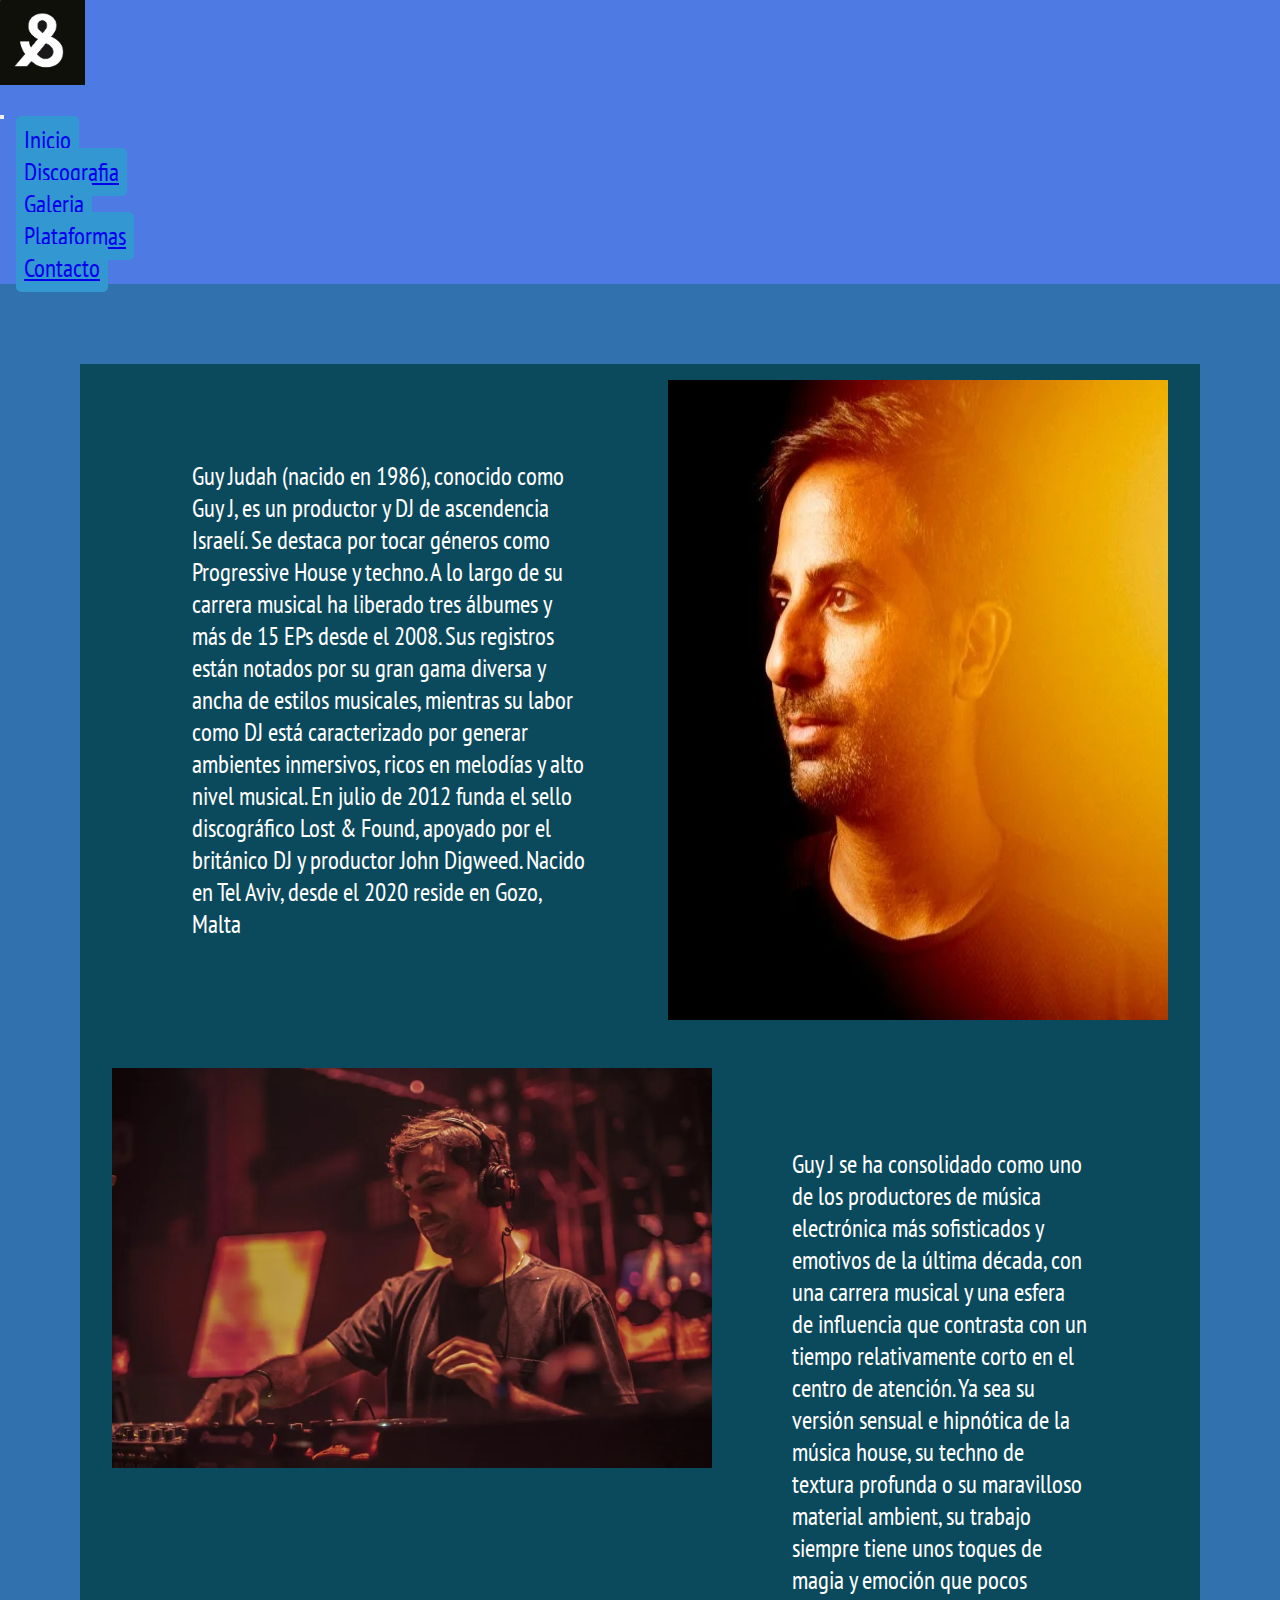
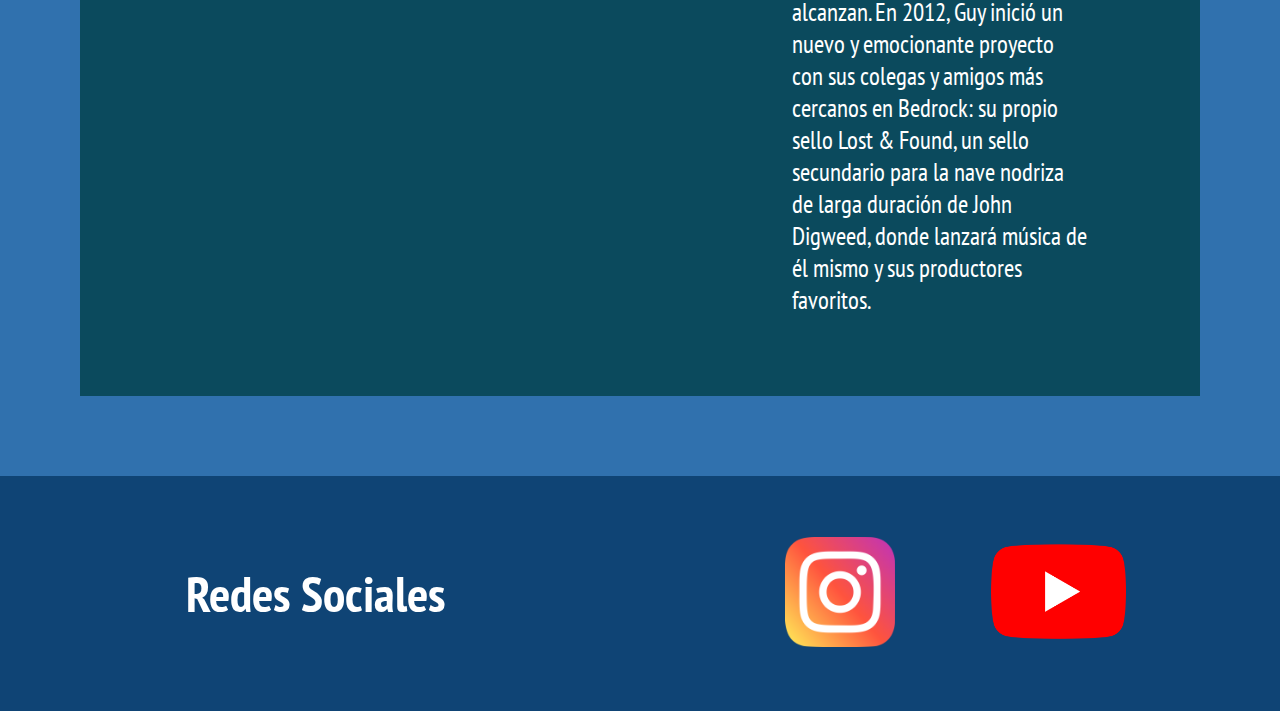
<file: index.html>
<!DOCTYPE html>
<html lang="es">

<head>
    <meta charset="UTF-8">
    <meta http-equiv="X-UA-Compatible" content="IE=edge">
    <meta name="viewport" content="width=device-width, initial-scale=1.0">

    <!----------------------- Etiquetas de Seo ---------------------->

    <meta name="description" content="Biografia de GuyJ dj reconocido mundialmente">
    <meta property="og:title" content="Biografia de Guyj">
    <meta property="og:description"
        content="En este sitio te contamos como fue la carrera artistica GuyJ, sus albumes y demas">
    <meta property="og:image" content="./assets/LOGOGUYJ.jpg">
    <meta property="og:type" content="wedsite">
    <meta property="og:locale" content="es_ES">
    <title> GUYJ | Inicio</title>

    <!---------------------------- FONTS ------------------------------- -->

    <link rel="preconnect" href="https://fonts.googleapis.com">
    <link rel="preconnect" href="https://fonts.gstatic.com" crossorigin>
    <link href="https://fonts.googleapis.com/css2?family=PT+Sans+Narrow&display=swap" rel="stylesheet">

    <!------------------------------------ Boostraps----------------------- -->

    <link href="https://cdn.jsdelivr.net/npm/bootstrap@5.2.3/dist/css/bootstrap.min.css" rel="stylesheet"
        integrity="sha384-rbsA2VBKQhggwzxH7pPCaAqO46MgnOM80zW1RWuH61DGLwZJEdK2Kadq2F9CUG65" crossorigin="anonymous">

    <!-- --------CSS------- -->
    <link rel="stylesheet" href="./css/main.css">
    <link rel="icon" href="./ASSETS/LOGOGUYJ.jpg">

</head>



<body>
    <!-- ---------------------- Navbar------------------------------------->
    <header>
        <nav class="navbar navbar-expand-md navbar-dark navbarColor">
            <div class="container-fluid">

                <!-- icono  -->
                <a class="navbar-brand" href="./index.html">
                    <i class="bi bi-flower1"></i>
                    <span class="text-warning"> <img src="./ASSETS/LOGOGUYJ.jpg" width="85px"
                            alt="logo de la pagina"></span>
                </a>
            </div>

            <!-- boton del menu -->
            <button class="navbar-toggler" type="button" data-bs-toggle="collapse" data-bs-target="#menu"
                aria-controls="navbarSupportedContent" aria-expanded="false" aria-label="Toggle navigation">
                <span class="navbar-toggler-icon"></span>
            </button>

            <!-- elementos del menu colapsable -->

            <div class="collapse navbar-collapse" id="menu">
                <ul class="navbar-nav mx-auto">
                    <li class="nav-item">
                        <a class="nav-link active enlacesNavbar" aria-current="page" href="./index.html">Inicio</a>
                    </li>
                    <li class="nav-item">
                        <a class="nav-link active enlacesNavbar " aria-current="page"
                            href="./pagine/disco.html">Discografia</a>
                    </li>
                    <li class="nav-item">
                        <a class="nav-link active enlacesNavbar" aria-current="page"
                            href="./pagine/galeria.html">Galeria</a>
                    </li>
                    <li class="nav-item">
                        <a class="nav-link active enlacesNavbar" aria-current="page"
                            href="./pagine/plataf.html">Plataformas</a>
                    </li>
                    <li class="nav-item">
                        <a class="nav-link active enlacesNavbar" aria-current="page"
                            href="./pagine/contacto.html">Contacto</a>
                    </li>
                </ul>
            </div>


        </nav>
    </header>


    <!------------------ Main ----------------------->


    <main class="container__index">
        <div>
            <p>

                Guy Judah​ (nacido en 1986), conocido como Guy J, es un productor y DJ de ascendencia Israelí. Se
                destaca por tocar géneros como Progressive House y techno. A lo largo de su carrera musical ha liberado
                tres álbumes y más de 15 EPs desde el 2008. Sus registros están notados por su gran gama diversa y ancha
                de estilos musicales, mientras su labor como DJ está caracterizado por generar ambientes inmersivos,
                ricos en melodías y alto nivel musical.

                En julio de 2012 funda el sello discográfico Lost & Found, apoyado por el británico DJ y productor John
                Digweed.

                Nacido en Tel Aviv, desde el 2020 reside en Gozo, Malta
            </p>

            <img src="./ASSETS/guy-j FOTO1.webp" class="img-fluid" alt=" Foto del artista">
        </div>

        <div>

            <img class="imgNavbar" src="./ASSETS/Guy-JF2.webp" class="img-fluid" width="600px" height="400px"
                alt=" Foto del artista">

            <p>
                Guy J se ha consolidado como uno de los productores de música electrónica más sofisticados y
                emotivos de la última década, con una carrera musical y una esfera de influencia que contrasta con
                un tiempo relativamente corto en el centro de atención.


                Ya sea su versión sensual e hipnótica de la música house, su techno de textura profunda o su
                maravilloso material ambient, su trabajo siempre tiene unos toques de magia y emoción que pocos
                alcanzan. En 2012, Guy inició un nuevo y emocionante proyecto con sus colegas y amigos más cercanos
                en Bedrock: su propio sello Lost & Found, un sello secundario para la nave nodriza de larga duración
                de John Digweed, donde lanzará música de él mismo y sus productores favoritos.</p>
        </div>
    </main>


    <!-- ---------------------------Footer -------------------------------->

    <footer>
        <div>
            <h1>
                Redes Sociales
            </h1>
            <div>
                <a target="blank" href="https://www.instagram.com/guyjdiary/"> <img src="./ASSETS/redes/instagram.png"
                        width="110px" height="110px" alt="Logo de la red social Instagram del artista">
                </a>

                <a target="blank" href="https://www.youtube.com/channel/UC6ZEJOX2j8XQqpNijtXZK7g/featured"> <img
                        src="./ASSETS/redes/youtube.png" width="135px" height="135px"
                        alt="Logo de la red social Youtube del artista">
                </a>

            </div>
    </footer>


    <!-------------------- Boostraps ------------------------>

    <script src="https://cdn.jsdelivr.net/npm/bootstrap@5.2.3/dist/js/bootstrap.bundle.min.js"
        integrity="sha384-kenU1KFdBIe4zVF0s0G1M5b4hcpxyD9F7jL+jjXkk+Q2h455rYXK/7HAuoJl+0I4"
        crossorigin="anonymous"></script>

</body>

</html>
</file>
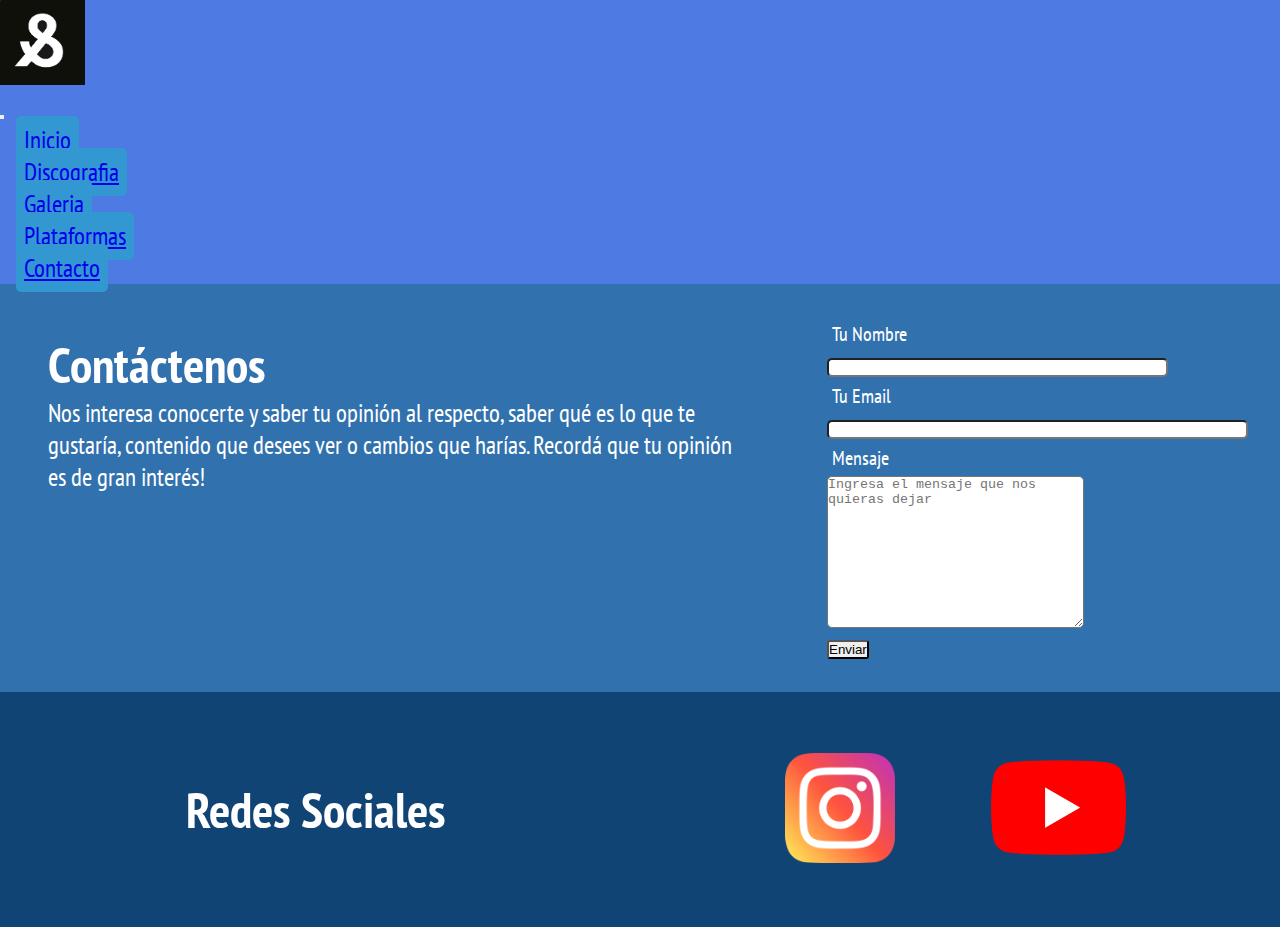
<file: pagine/contacto.html>
<!DOCTYPE html>
<html lang="es">



<head>
    <meta charset="UTF-8">
    <meta http-equiv="X-UA-Compatible" content="IE=edge">
    <meta name="viewport" content="width=device-width, initial-scale=1.0">


    <!------------------------Boostraps ----------------------->

    <link href="https://cdn.jsdelivr.net/npm/bootstrap@5.2.3/dist/css/bootstrap.min.css" rel="stylesheet"
        integrity="sha384-rbsA2VBKQhggwzxH7pPCaAqO46MgnOM80zW1RWuH61DGLwZJEdK2Kadq2F9CUG65" crossorigin="anonymous">

    <!---------------- CSS ------------------------->
    <link rel="stylesheet" href="../css/main.css">
    <link rel="icon" href="../ASSETS/LOGOGUYJ.jpg">


    <!-------------------------------- Fonts ---------------------------------->

    <lin rel="preconnect" href="https://fonts.googleapis.com">
        <link rel="preconnect" href="https://fonts.gstatic.com" crossorigin>
        <link href="https://fonts.googleapis.com/css2?family=PT+Sans+Narrow&display=swap" rel="stylesheet">

        <!----------------------- Etiquetas de Seo ---------------------->

        <meta name="description" content="Biografia de GuyJ dj reconocido mundialmente">
        <meta property="og:title" content="Pagina de contacto, dejanos un mensaje">
        <meta property="og:description"
            content="En este sitio te contamos como fue la carrera artistica GuyJ, sus albumes y demas">
        <meta property="og:image" content="./ASSETS/LOGOGUYJ.jpg">
        <meta property="og:type" content="wedsite">
        <meta property="og:locale" content="es_ES">
        <title>GUYJ | Inicio</title>
        <title> GUYJ | Contacto</title>

</head>



<body>

    <!-- ------------------------Navbar -------------------------- -->
    <header>
        <nav class="navbar navbar-expand-md navbar-dark navbarColor">
            <div class="container-fluid">
                <!-- icono  -->

                <a class="navbar-brand" href="../index.html">
                    <i class="bi bi-flower1"></i>
                    <span class="text-warning"> <img src="../ASSETS/LOGOGUYJ.jpg" width="85px" alt="logo"></span>
                </a>
            </div>

            <!-- boton del menu -->

            <button class="navbar-toggler" type="button" data-bs-toggle="collapse" data-bs-target="#menu"
                aria-controls="navbarSupportedContent" aria-expanded="false" aria-label="Toggle navigation">
                <span class="navbar-toggler-icon"></span>
            </button>

            <!-- elementos del menu colapsable -->

            <div class="collapse navbar-collapse" id="menu">
                <ul class="navbar-nav mx-auto">
                    <li class="nav-item">
                        <a class="nav-link active enlacesNavbar" aria-current="page" href="../index.html">Inicio</a>
                    </li>
                    <li class="nav-item">
                        <a class="nav-link active enlacesNavbar " aria-current="page"
                            href="./disco.html">Discografia</a>
                    </li>
                    <li class="nav-item">
                        <a class="nav-link active enlacesNavbar" aria-current="page" href="./galeria.html">Galeria</a>
                    </li>
                    <li class="nav-item">
                        <a class="nav-link active enlacesNavbar" aria-current="page"
                            href="./plataf.html">Plataformas</a>
                    </li>
                    <li class="nav-item">
                        <a class="nav-link active enlacesNavbar " aria-current="page"
                            href="./contacto.html">Contacto</a>
                    </li>
                </ul>
            </div>

        </nav>
    </header>


    <!----------------------- Main --------------------------->


    <section class="ContactoFlex">

        <section class="containerContacto">
            <div class="tituloContacto">
                <h1>Contáctenos </h1>
            </div>
            <div class="parrafoContacto">
                <p class="pContacto">
                    Nos interesa conocerte y saber tu opinión al respecto, saber qué es lo que te gustaría, contenido
                    que
                    desees
                    ver o cambios que harías. Recordá que tu opinión es de gran interés!
                </p>
            </div>
        </section>


        <section class="formContacto">

            <form action="" method="post">


                <div>
                    <label class="nombre-campo" for="nombre">Tu Nombre</label>
                    <input type="text" id="nombre" name=nombre size="40">
                </div>

                <div>
                    <label class="nombre-campo" for="email">Tu Email</label>
                    <input type="text" id="email" name=email size="50">
                </div>

                <div>
                    <label class="nombre-campo" for="Mensaje">Mensaje</label>
                    <textarea placeholder="Ingresa el mensaje que nos quieras dejar" cols="30" rows="10"></textarea>
                </div>



                <button class="enviar-formu" type="submit">Enviar</button>

            </form>
        </section>
    </section>

    <!-------------------------- Footer ------------------------------>

    <footer>
        <div>
            <h1>
                Redes Sociales
            </h1>
            <div>
                <a target="blank" href="https://www.instagram.com/guyjdiary/"> <img src="../ASSETS/redes/instagram.png"
                        width="110px" height="110px" alt="Logo de la red social Instagram del artista">
                </a>

                <a target="blank" href="https://www.youtube.com/channel/UC6ZEJOX2j8XQqpNijtXZK7g/featured"> <img
                        src="../ASSETS/redes/youtube.png" width="135px" height="135px"
                        alt="Logo de la red social Youtube del artista">
                </a>

            </div>
    </footer>

    <!-------------------- Boostraps ------------------------>

    <script src="https://cdn.jsdelivr.net/npm/bootstrap@5.2.3/dist/js/bootstrap.bundle.min.js"
        integrity="sha384-kenU1KFdBIe4zVF0s0G1M5b4hcpxyD9F7jL+jjXkk+Q2h455rYXK/7HAuoJl+0I4"
        crossorigin="anonymous"></script>
</body>

</html>
</file>
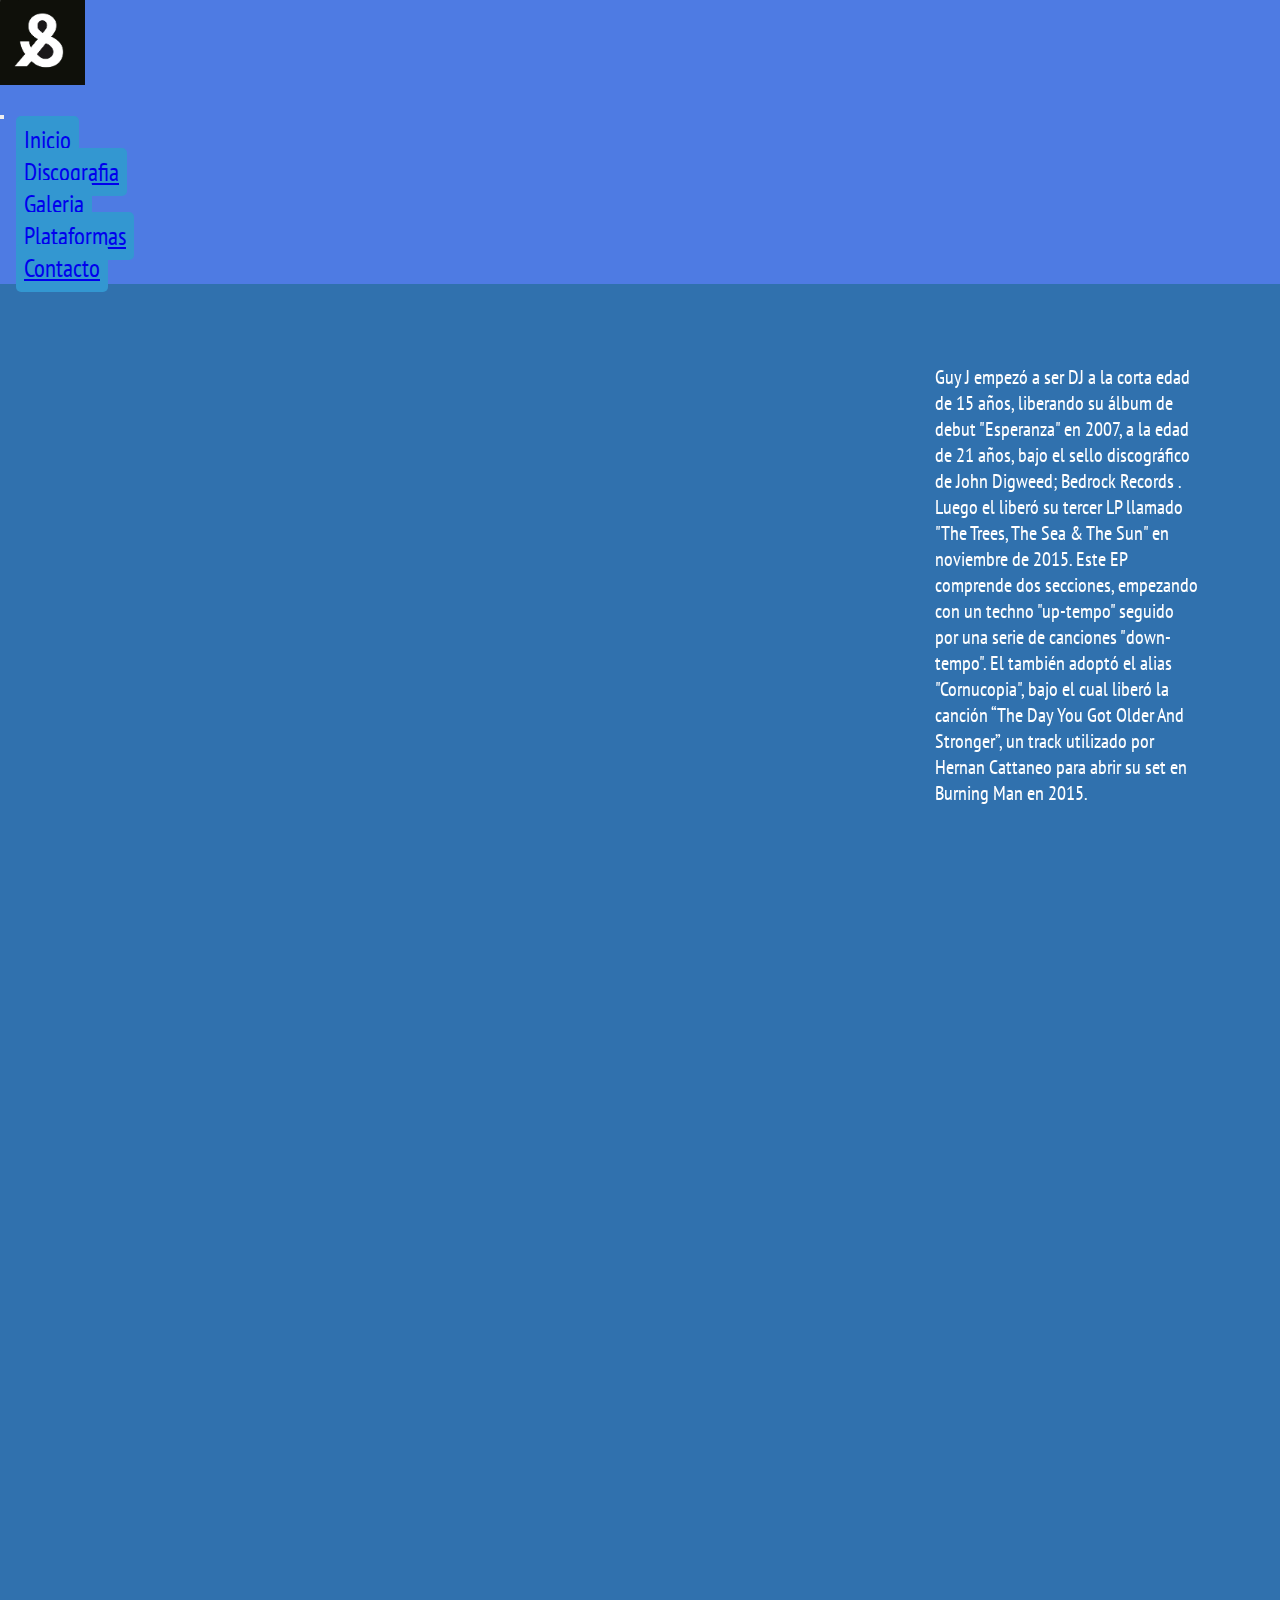
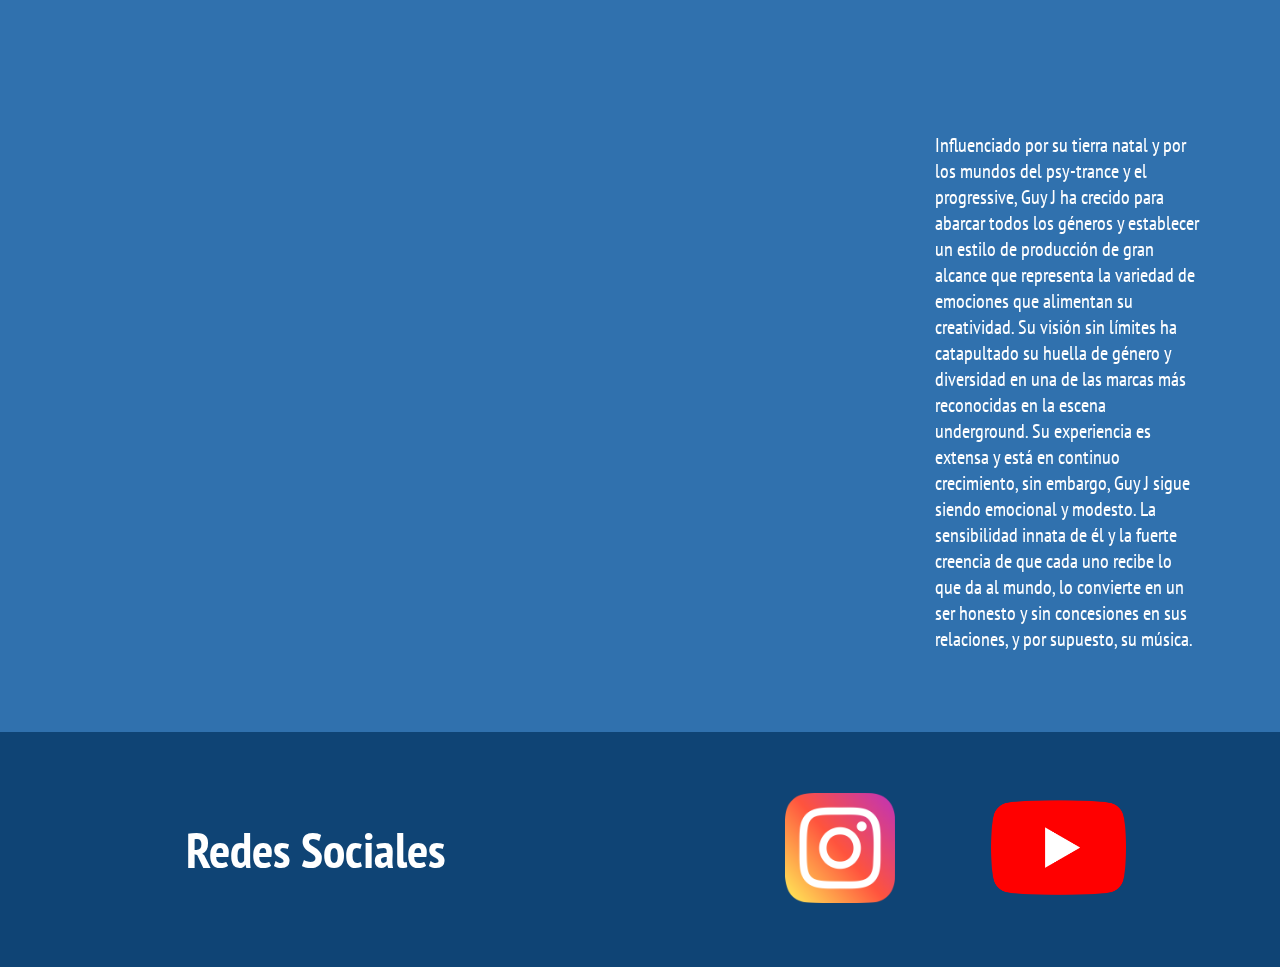
<file: pagine/disco.html>
<!DOCTYPE html>
<html lang="es">

<head>
    <meta charset="UTF-8">
    <meta http-equiv="X-UA-Compatible" content="IE=edge">
    <meta name="viewport" content="width=device-width, initial-scale=1.0">

    <!------------------------------- Boostraps ------------------------------>
    <link href="https://cdn.jsdelivr.net/npm/bootstrap@5.2.3/dist/css/bootstrap.min.css" rel="stylesheet"
        integrity="sha384-rbsA2VBKQhggwzxH7pPCaAqO46MgnOM80zW1RWuH61DGLwZJEdK2Kadq2F9CUG65" crossorigin="anonymous">

    <!-- ============================ CSS =============================== -->
    <link rel="stylesheet" href="../css/main.css">
    <link rel="icon" href="../ASSETS/LOGOGUYJ.jpg">

    <!-- ===================== FONTS ============================ -->

    <link href="https://fonts.googleapis.com/css2?family=PT+Sans+Narrow&display=swap" rel="stylesheet">

    <!----------------------- Etiquetas de Seo ---------------------->

    <meta name="description" content="Biografia de GuyJ dj reconocido mundialmente">
    <meta property="og:title" content="Discografia de Guyj">
    <meta property="og:description"
        content="En este sitio te contamos como fue la carrera artistica GuyJ, sus albumes y demas">
    <meta property="og:image" content="../ASSETS/LOGOGUYJ.jpg">
    <meta property="og:type" content="wedsite">
    <meta property="og:locale" content="es_ES">
    <title> GUYJ | Discografia</title>


</head>

<body>
    <!-- ------------------------Navbar--------------------------- -->
    <header>
        <nav class="navbar navbar-expand-md navbar-dark navbarColor">
            <div class="container-fluid">
                <!-- icono  -->

                <a class="navbar-brand" href="../index.html">
                    <i class="bi bi-flower1"></i>
                    <span class="text-warning"> <img src="../ASSETS/LOGOGUYJ.jpg" width="85px" alt="logo"></span>
                </a>
            </div>

            <!-- boton del menu -->

            <button class="navbar-toggler" type="button" data-bs-toggle="collapse" data-bs-target="#menu"
                aria-controls="navbarSupportedContent" aria-expanded="false" aria-label="Toggle navigation">
                <span class="navbar-toggler-icon"></span>
            </button>

            <!-- elementos del menu colapsable -->

            <div class="collapse navbar-collapse" id="menu">
                <ul class="navbar-nav mx-auto">
                    <li class="nav-item">
                        <a class="nav-link active enlacesNavbar" aria-current="page" href="../index.html">Inicio</a>
                    </li>
                    <li class="nav-item">
                        <a class="nav-link active enlacesNavbar" aria-current="page" href="./disco.html">Discografia</a>
                    </li>
                    <li class="nav-item">
                        <a class="nav-link active enlacesNavbar" aria-current="page" href="./galeria.html">Galeria</a>
                    </li>
                    <li class="nav-item">
                        <a class="nav-link active enlacesNavbar" aria-current="page"
                            href="./plataf.html">Plataformas</a>
                    </li>
                    <li class="nav-item">
                        <a class="nav-link active enlacesNavbar" aria-current="page" href="./contacto.html">Contacto</a>
                    </li>
                </ul>
            </div>

        </nav>
    </header>

    <!-- ------------------------------Main------------------------->
    <main>

        <div class="gridContainer">
            <div class="videoset1">
                <iframe src="https://www.youtube.com/embed/__05ONGHiNY"
                    title="Guy J - Esperanza (Full Album Mix) [Official Audio]" width="700px" height="400px"
                    frameborder="0"
                    allow="accelerometer; autoplay; clipboard-write; encrypted-media; gyroscope; picture-in-picture; web-share"
                    allowfullscreen></iframe>
            </div>

            <div class="parrafo1">
                <p class="pDisco">
                    Guy J empezó a ser DJ a la corta edad de 15 años, liberando su álbum de debut "Esperanza" en 2007, a
                    la
                    edad de 21 años, bajo el sello discográfico de John Digweed; Bedrock Records .

                    Luego el liberó su tercer LP llamado "The Trees, The Sea & The Sun" en noviembre de 2015. Este EP
                    comprende dos secciones, empezando con un techno "up-tempo" seguido por una serie de canciones
                    "down-tempo".

                    El también adoptó el alias "Cornucopia", bajo el cual liberó la canción “The Day You Got Older And
                    Stronger”, un track utilizado por Hernan Cattaneo para abrir su set en Burning Man en 2015.
                </p>

            </div>

            <div class="videoset2">
                <iframe src="https://www.youtube.com/embed/e0cf3QIKfrM"
                    title="Guy J - 1000 Words (Continuous Mix 1) [Official Audio]" width="700px" height="500px"
                    frameborder="0"
                    allow="accelerometer; autoplay; clipboard-write; encrypted-media; gyroscope; picture-in-picture; web-share"
                    allowfullscreen></iframe>

            </div>

            <div class="videoset3">
                <iframe width="853" height="480"
                    src="https://www.youtube.com/embed/OTIbSji0SIE?list=OLAK5uy_kVOc38JxMIYOnQ4YRYCy8Gjs2RcUpOKJg"
                    title="94 Blossom" frameborder="0"
                    allow="accelerometer; autoplay; clipboard-write; encrypted-media; gyroscope; picture-in-picture; web-share"
                    allowfullscreen></iframe>

            </div>

            <div class="parrafo2">
                <p class="pDisco">
                    Influenciado por su tierra natal y por los mundos del psy-trance
                    y el
                    progressive,
                    Guy J ha crecido para abarcar todos los géneros y establecer un estilo de producción de gran alcance
                    que
                    representa la variedad de emociones que alimentan su creatividad. Su visión sin límites ha
                    catapultado
                    su huella de género y diversidad en una de las marcas más reconocidas en la escena underground.
                    Su experiencia es extensa y está en continuo crecimiento, sin embargo, Guy J sigue siendo emocional
                    y
                    modesto. La sensibilidad innata de él y la fuerte creencia de que cada uno recibe lo que da al
                    mundo, lo
                    convierte en un ser honesto y sin concesiones en sus relaciones, y por supuesto, su música.
                </p>

            </div>
        </div>
    </main>


    <!-- -------------------Footer--------------------------- -->

    <footer>
        <div>
            <h1>
                Redes Sociales
            </h1>
            <div>
                <a target="blank" href="https://www.instagram.com/guyjdiary/"> <img src="../ASSETS/redes/instagram.png"
                        width="110px" height="110px" alt="Logo de la red social Instagram del artista">
                </a>

                <a target="blank" href="https://www.youtube.com/channel/UC6ZEJOX2j8XQqpNijtXZK7g/featured"> <img
                        src="../ASSETS/redes/youtube.png" width="135px" height="135px"
                        alt="Logo de la red social Youtube del artista">
                </a>

            </div>
    </footer>


    <!-------------------- Boostraps ------------------------>

    <script src="https://cdn.jsdelivr.net/npm/bootstrap@5.2.3/dist/js/bootstrap.bundle.min.js"
        integrity="sha384-kenU1KFdBIe4zVF0s0G1M5b4hcpxyD9F7jL+jjXkk+Q2h455rYXK/7HAuoJl+0I4"
        crossorigin="anonymous"></script>

</body>

</html>
</file>
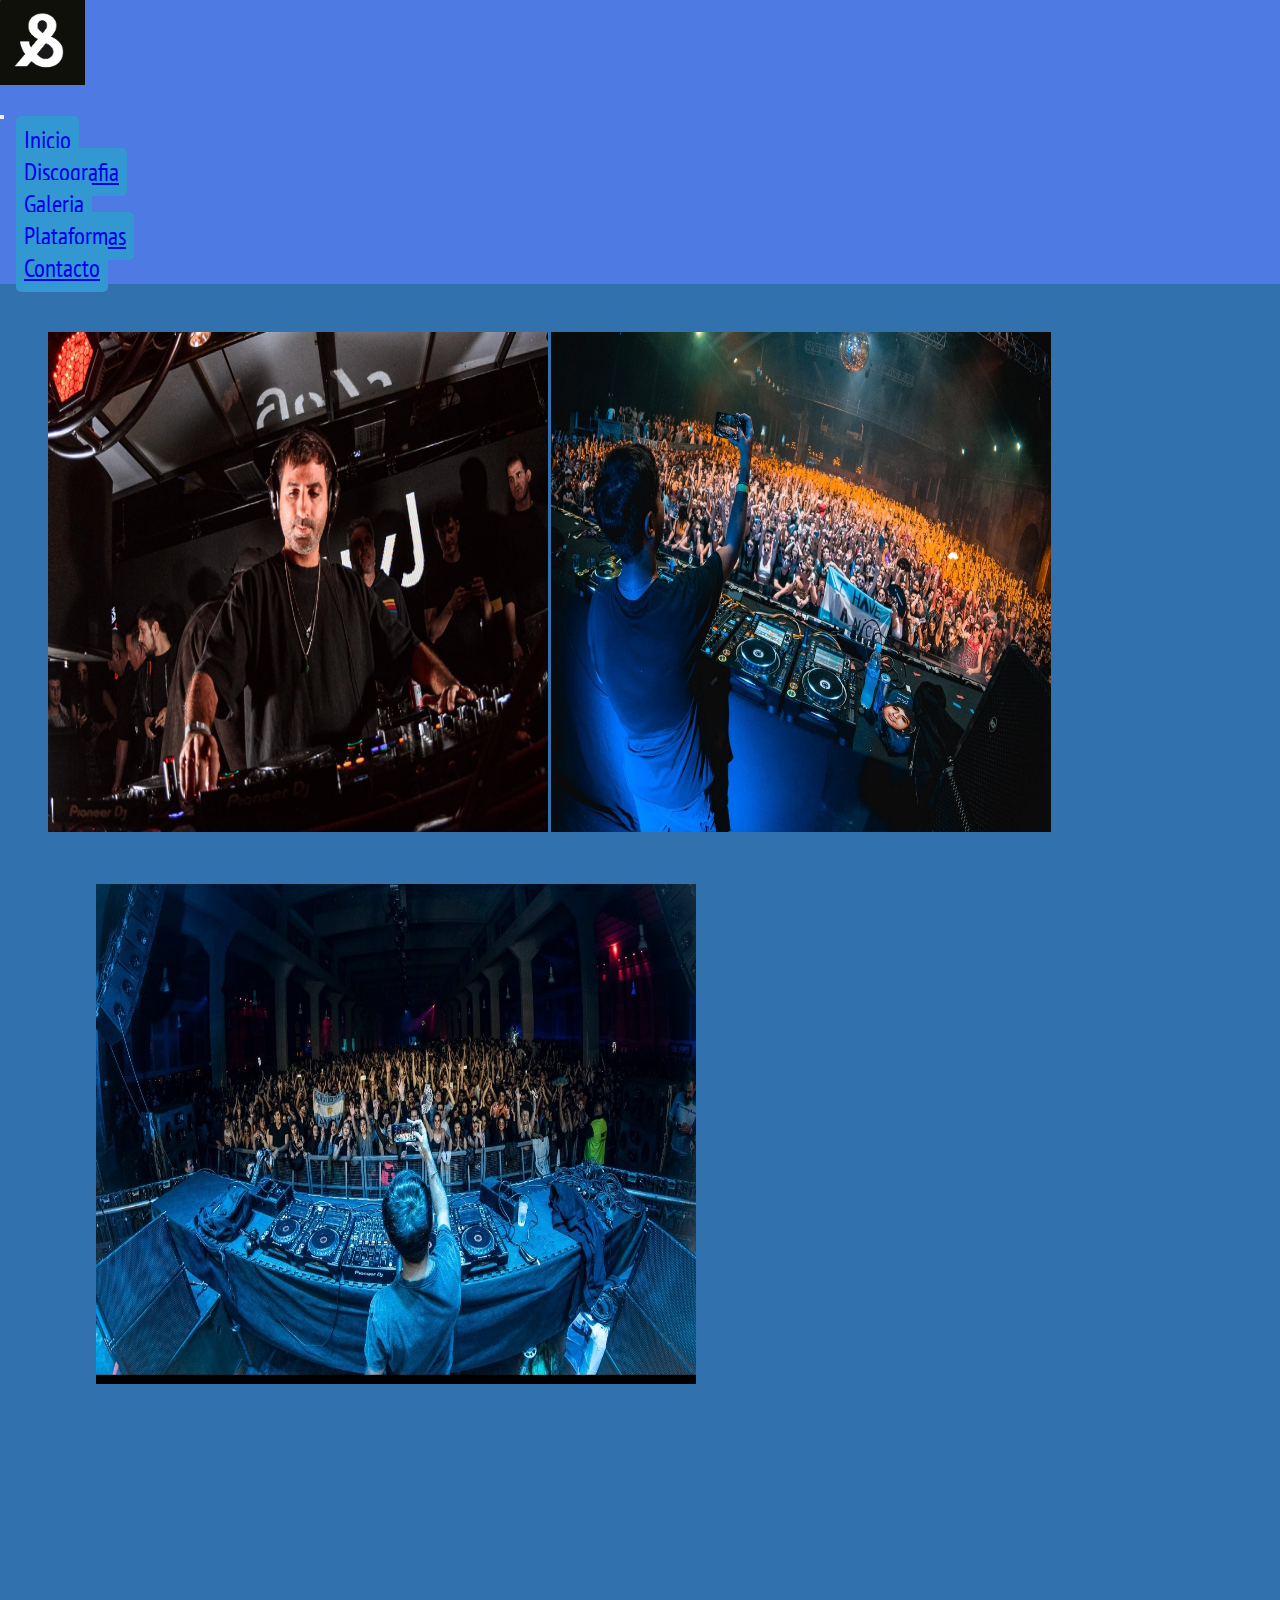
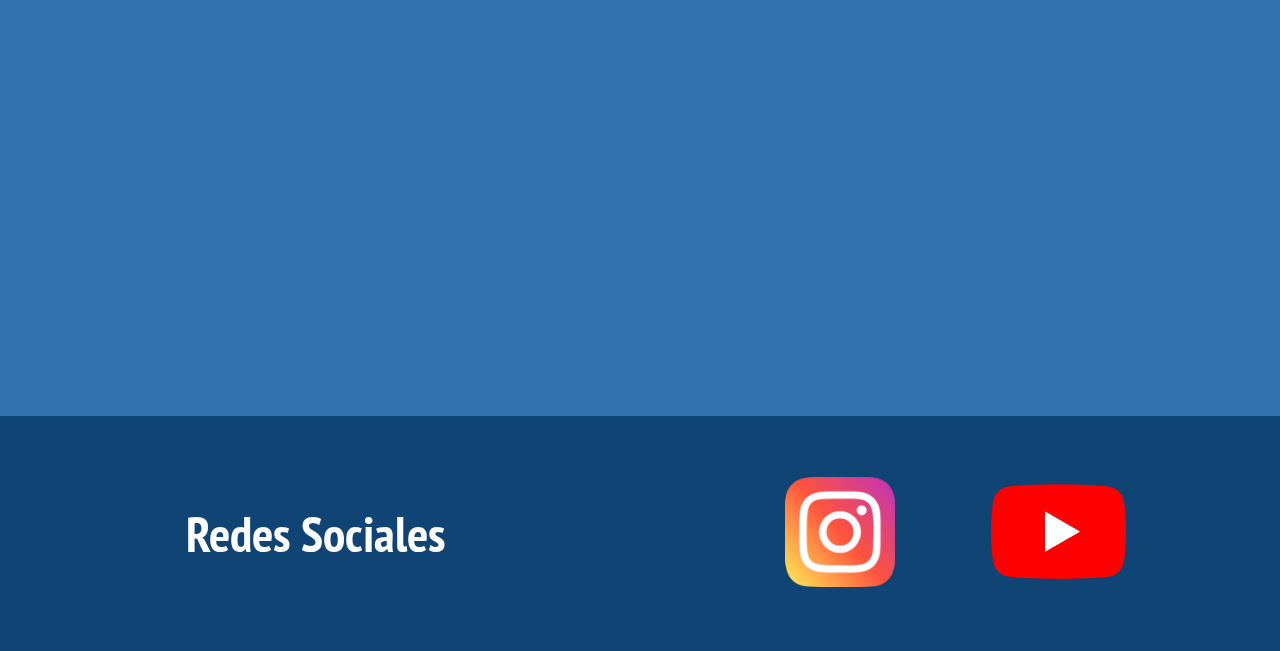
<file: pagine/galeria.html>
<!DOCTYPE html>
<html lang="es">

<head>

    <meta charset="UTF-8">
    <meta http-equiv="X-UA-Compatible" content="IE=edge">
    <meta name="viewport" content="width=device-width, initial-scale=1.0">


    <!------------------------Boostraps ----------------------->

    <link href="https://cdn.jsdelivr.net/npm/bootstrap@5.2.3/dist/css/bootstrap.min.css" rel="stylesheet"
        integrity="sha384-rbsA2VBKQhggwzxH7pPCaAqO46MgnOM80zW1RWuH61DGLwZJEdK2Kadq2F9CUG65" crossorigin="anonymous">

    <!-- ===================== CSS =========================== -->
    <link rel="stylesheet" href="../css/main.css">
    <link rel="icon" href="../ASSETS/LOGOGUYJ.jpg">


    <!-- ========================== FONTS ==================================== -->
    <lin rel="preconnect" href="https://fonts.googleapis.com">
        <link rel="preconnect" href="https://fonts.gstatic.com" crossorigin>
        <link href="https://fonts.googleapis.com/css2?family=PT+Sans+Narrow&display=swap" rel="stylesheet">


        <!----------------------- Etiquetas de Seo ---------------------->

        <meta name="description" content="Biografia de GuyJ dj reconocido mundialmente">
        <meta property="og:title" content="Galeria de Guyj">
        <meta property="og:description"
            content="En este sitio te contamos como fue la carrera artistica GuyJ, sus albumes y demas">
        <meta property="og:image" content="../ASSETS/LOGOGUYJ.jpg">
        <meta property="og:type" content="wedsite">
        <meta property="og:locale" content="es_ES">
        <title> GUYJ | Galeria</title>
</head>

<body>
    <!-- ------------------Navbar------------------- -->
    <header>
        <nav class="navbar navbar-expand-md navbar-dark navbarColor">
            <div class="container-fluid">
                <!-- icono  -->

                <a class="navbar-brand" href="../index.html">
                    <i class="bi bi-flower1"></i>
                    <span class="text-warning"> <img src="../ASSETS/LOGOGUYJ.jpg" width="85px" alt="logo"></span>
                </a>
            </div>
            <!-- boton del menu -->

            <button class="navbar-toggler" type="button" data-bs-toggle="collapse" data-bs-target="#menu"
                aria-controls="navbarSupportedContent" aria-expanded="false" aria-label="Toggle navigation">
                <span class="navbar-toggler-icon"></span>
            </button>

            <!-- elementos del menu colapsable -->

            <div class="collapse navbar-collapse" id="menu">
                <ul class="navbar-nav mx-auto">
                    <li class="nav-item">
                        <a class="nav-link active enlacesNavbar " aria-current="page" href="../index.html">Inicio</a>
                    </li>
                    <li class="nav-item">
                        <a class="nav-link active enlacesNavbar " aria-current="page"
                            href="./disco.html">Discografia</a>
                    </li>
                    <li class="nav-item">
                        <a class="nav-link active enlacesNavbar " aria-current="page" href="./galeria.html">Galeria</a>
                    </li>
                    <li class="nav-item">
                        <a class="nav-link active enlacesNavbar " aria-current="page"
                            href="./plataf.html">Plataformas</a>
                    </li>
                    <li class="nav-item">
                        <a class="nav-link active enlacesNavbar " aria-current="page"
                            href="./contacto.html">Contacto</a>
                    </li>
                </ul>
            </div>
        </nav>
    </header>



    <!------------------------Main ------------------------------>

    <main class="containerGaleria_img1">
        <div>
            <img src="../ASSETS/galeria1.jpg" alt="Foto del artista" width="500px" height="500px">
            <img src="../ASSETS/galeria3.jpg" class="rounded float-end" alt="Foto del artista" width="500px"
                height="500px">

        </div>

        <div class="containerGaleria_img2">
            <img src="../ASSETS/galeria5.jpg" class="rounded mx-auto d-block" alt="Foto del artista" width="600px"
                height="500px">
        </div>

        <div class="videoGaleria">
            <iframe width="900" height="480" src="https://www.youtube.com/embed/GpoqOOLggew"
                title="Guy J - All Night Long - Metropolitano Rosario, Argentina (24-5-23)" frameborder="0"
                allow="accelerometer; autoplay; clipboard-write; encrypted-media; gyroscope; picture-in-picture; web-share"
                allowfullscreen></iframe>
        </div>
    </main>

    <!------------------Footer ------------------------------>

    <footer>
        <div>
            <h1>
                Redes Sociales
            </h1>
            <div>
                <a target="blank" href="https://www.instagram.com/guyjdiary/"> <img src="../ASSETS/redes/instagram.png"
                        width="110px" height="110px" alt="Logo de la red social Instagram del artista">
                </a>

                <a target="blank" href="https://www.youtube.com/channel/UC6ZEJOX2j8XQqpNijtXZK7g/featured"> <img
                        src="../ASSETS/redes/youtube.png" width="135px" height="135px"
                        alt="Logo de la red social Youtube del artista">
                </a>

            </div>
    </footer>

    <!-------------------- Boostraps ------------------------>


    <script src="https://cdn.jsdelivr.net/npm/bootstrap@5.2.3/dist/js/bootstrap.bundle.min.js"
        integrity="sha384-kenU1KFdBIe4zVF0s0G1M5b4hcpxyD9F7jL+jjXkk+Q2h455rYXK/7HAuoJl+0I4"
        crossorigin="anonymous"></script>
</body>

</html>
</file>
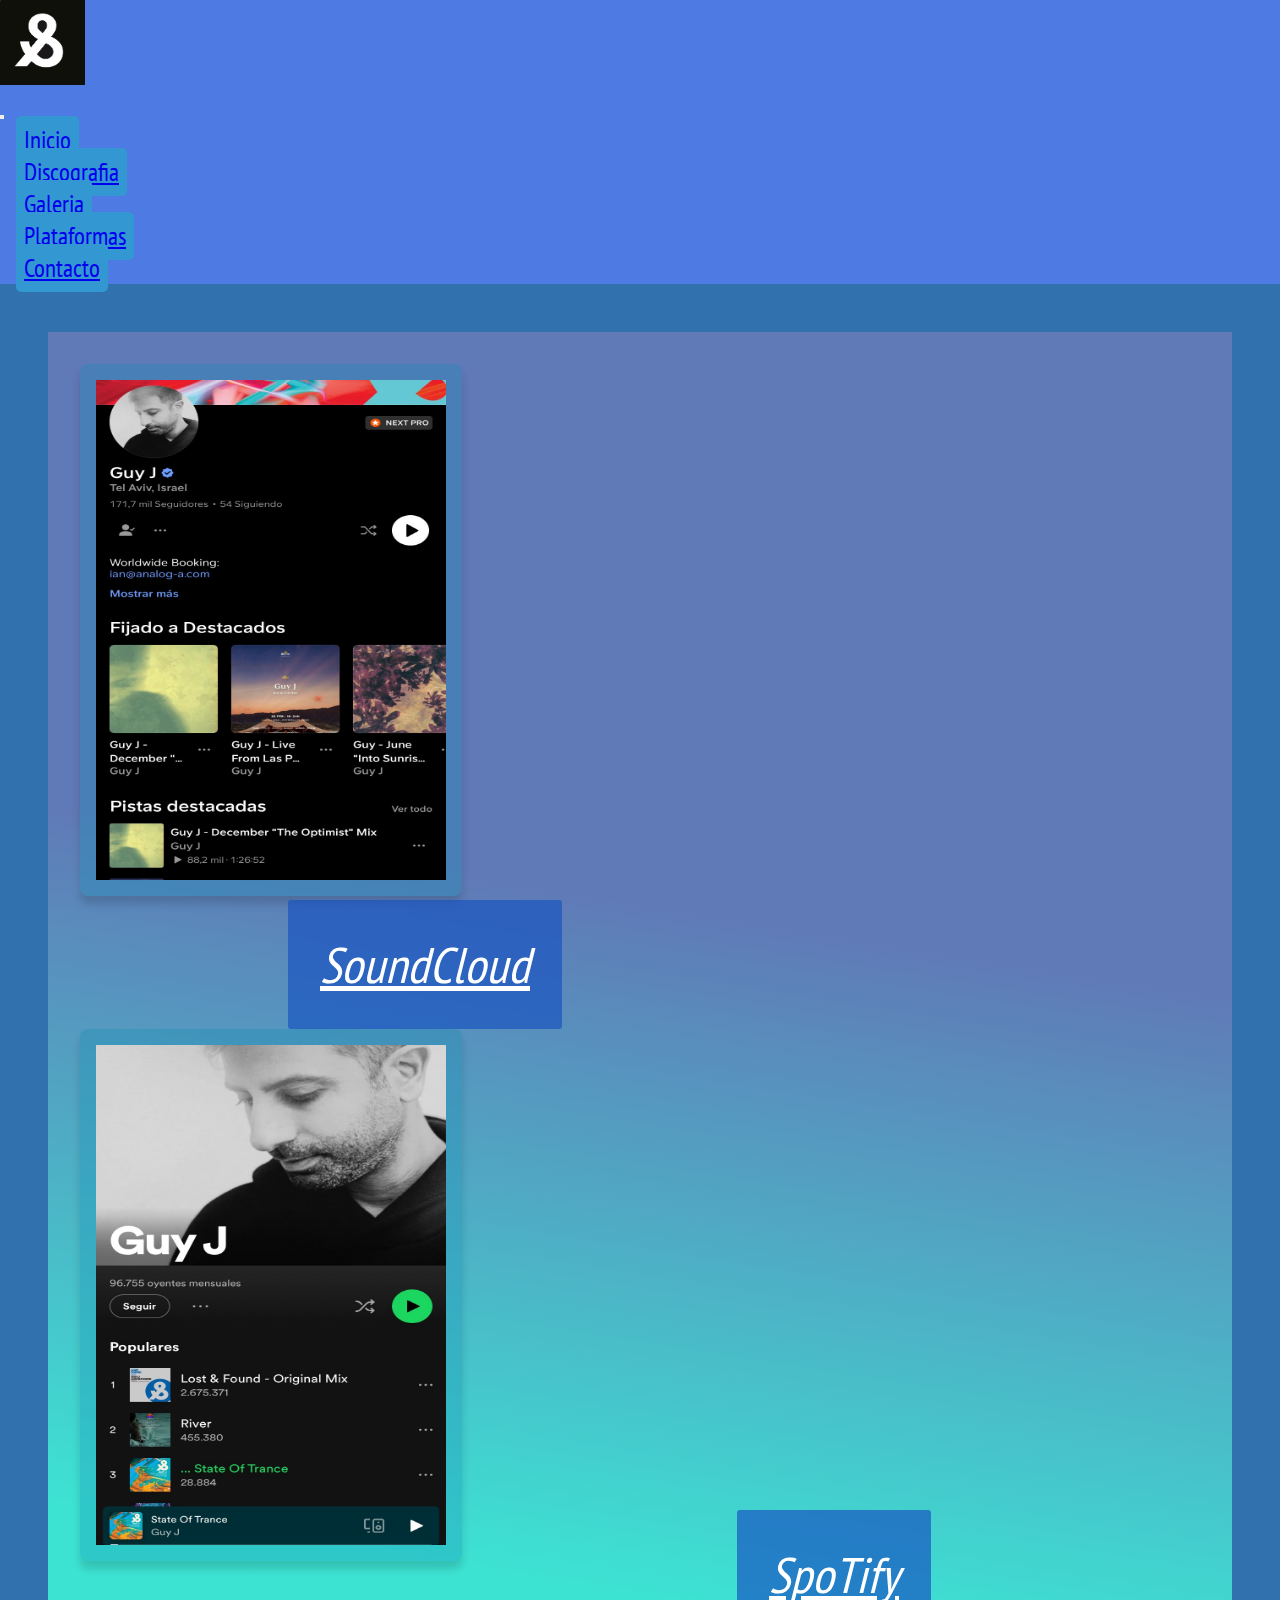
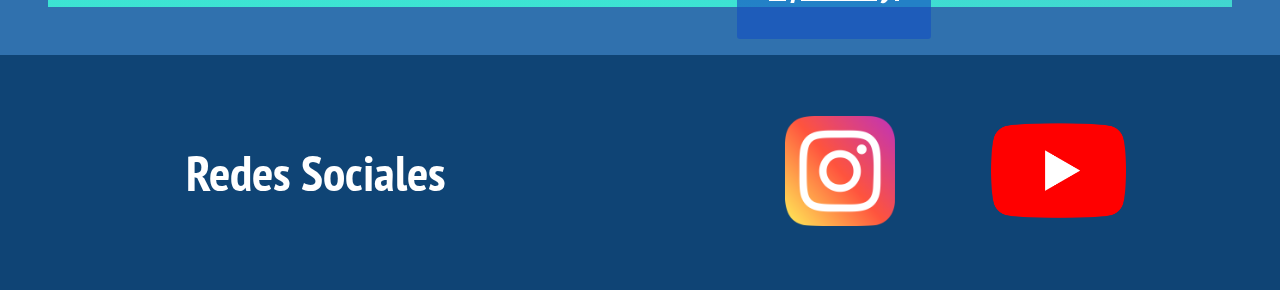
<file: pagine/plataf.html>
<!DOCTYPE html>
<html lang="es">



<head>
    <meta charset="UTF-8">
    <meta http-equiv="X-UA-Compatible" content="IE=edge">
    <meta name="viewport" content="width=device-width, initial-scale=1.0">

    <!------------------------Boostraps ----------------------->

    <link href="https://cdn.jsdelivr.net/npm/bootstrap@5.2.3/dist/css/bootstrap.min.css" rel="stylesheet"
        integrity="sha384-rbsA2VBKQhggwzxH7pPCaAqO46MgnOM80zW1RWuH61DGLwZJEdK2Kadq2F9CUG65" crossorigin="anonymous">

    <!-------------------------- Css ------------------------------------>

    <link rel="stylesheet" href="../css/main.css">
    <link rel="icon" href="../ASSETS/LOGOGUYJ.jpg">


    <!------------------------ Fonts ------------------------------>

    <lin rel="preconnect" href="https://fonts.googleapis.com">
        <link rel="preconnect" href="https://fonts.gstatic.com" crossorigin>
        <link href="https://fonts.googleapis.com/css2?family=PT+Sans+Narrow&display=swap" rel="stylesheet">

        <!----------------------- Etiquetas de Seo ---------------------->

        <meta name="description" content="Biografia de GuyJ dj reconocido mundialmente">
        <meta property="og:title" content="Plataformas donde puedes escuchar a Guyj">
        <meta property="og:description"
            content="En este sitio te contamos como fue la carrera artistica GuyJ, sus albumes y demas">
        <meta property="og:image" content="../ASSETS/LOGOGUYJ.jpg">
        <meta property="og:type" content="wedsite">
        <meta property="og:locale" content="es_ES">
        <title> GUYJ | Plataformas</title>

</head>


<body>
    <!-- ------------------- Navbar------------------------ -->

    <header>
        <nav class="navbar navbar-expand-md navbar-dark navbarColor">
            <div class="container-fluid">

                <!-- icono  -->

                <a class="navbar-brand " href="../index.html">
                    <i class="bi bi-flower1"></i>
                    <span class="text-warning"> <img src="../ASSETS/LOGOGUYJ.jpg" width="85px" alt="logo"></span>
                </a>
            </div>

            <!-- boton del menu -->

            <button class="navbar-toggler" type="button" data-bs-toggle="collapse" data-bs-target="#menu"
                aria-controls="navbarSupportedContent" aria-expanded="false" aria-label="Toggle navigation">
                <span class="navbar-toggler-icon"></span>
            </button>

            <!-- elementos del menu colapsable -->

            <div class="collapse navbar-collapse" id="menu">
                <ul class="navbar-nav mx-auto">
                    <li class="nav-item">
                        <a class="nav-link active enlacesNavbar" aria-current="page" href="../index.html">Inicio</a>
                    </li>
                    <li class="nav-item">
                        <a class="nav-link active enlacesNavbar " aria-current="page"
                            href="./disco.html">Discografia</a>
                    </li>
                    <li class="nav-item">
                        <a class="nav-link active enlacesNavbar" aria-current="page" href="./galeria.html">Galeria</a>
                    </li>
                    <li class="nav-item">
                        <a class="nav-link active enlacesNavbar " aria-current="page"
                            href="./plataf.html">Plataformas</a>
                    </li>
                    <li class="nav-item">
                        <a class="nav-link active enlacesNavbar " aria-current="page"
                            href="./contacto.html">Contacto</a>
                    </li>
                </ul>
            </div>

        </nav>
    </header>

    <!-- ---------------------------- Main ------------------------- -->
    <section class="containerPlataformas">

        <section class="primerContainer">
            <div>
                <img class="imgPlataformas" src="..//ASSETS/plataforma1.jpeg" width="350px" height="500px"
                    alt="imagen de la plataforma">


                <a class="enlacesPlataformas" href="https://soundcloud.com/guy-j">SoundCloud</a>


            </div>
        </section>

        <section class="segundoContainer">
            <div>
                <img class="imgPlataformas" src="../ASSETS/plataforma2.jpeg" width="350px" height="500px"
                    alt="imagen de la plataforma">

                <a class="enlacesPlataformas" href="https://open.spotify.com/artist/7Em4kWZ5atMYknHwSkp3gD"> SpoTify</a>

            </div>
        </section>
    </section>

    <!----------------------------- Footer ----------------------------->

    <footer>
        <div>
            <h1>
                Redes Sociales
            </h1>
            <div>
                <a target="blank" href="https://www.instagram.com/guyjdiary/"> <img src="../ASSETS/redes/instagram.png"
                        width="110px" height="110px" alt="Logo de la red social Instagram del artista">
                </a>

                <a target="blank" href="https://www.youtube.com/channel/UC6ZEJOX2j8XQqpNijtXZK7g/featured"> <img
                        src="../ASSETS/redes/youtube.png" width="135px" height="135px"
                        alt="Logo de la red social Youtube del artista">
                </a>

            </div>
    </footer>
    <!-------------------- Boostraps ------------------------>

    <script src="https://cdn.jsdelivr.net/npm/bootstrap@5.2.3/dist/js/bootstrap.bundle.min.js"
        integrity="sha384-kenU1KFdBIe4zVF0s0G1M5b4hcpxyD9F7jL+jjXkk+Q2h455rYXK/7HAuoJl+0I4"
        crossorigin="anonymous"></script>
</body>

</html>
</file>
<file: css/main.css>
* {
  margin: 0;
  padding: 0;
}

body {
  background-color: rgb(48, 113, 174);
  font-family: "PT Sans Narrow", sans-serif;
}

.navbarColor {
  background-color: rgb(15, 68, 117);
  font-size: 25px;
}

.navbarColor:hover {
  background-color: rgb(78, 123, 227);
  color: black;
}

.enlacesNavbar {
  background-color: rgb(51, 151, 209);
  padding: 0.5rem;
  border-radius: 5px;
  margin: 1rem;
}

.container__index {
  background-color: #0b4a5d;
  margin: 5rem;
}
.container__index div {
  display: -webkit-box;
  display: -ms-flexbox;
  display: flex;
  margin: 2rem;
  padding-top: 1rem;
  -webkit-box-pack: center;
      -ms-flex-pack: center;
          justify-content: center;
}
.container__index p {
  font-size: 25px;
  color: white;
  margin: 5rem;
}

footer {
  margin-top: auto;
  background-color: rgb(15, 68, 117);
}
footer div {
  display: -webkit-box;
  display: -ms-flexbox;
  display: flex;
  -ms-flex-pack: distribute;
      justify-content: space-around;
  -webkit-box-align: center;
      -ms-flex-align: center;
          align-items: center;
}
footer h1 {
  font-size: 50px;
  color: white;
  margin: 5rem;
}
footer img {
  -webkit-box-pack: end;
      -ms-flex-pack: end;
          justify-content: flex-end;
  margin: 3rem;
  left: 50%;
}

.gridContainer {
  display: grid;
  grid-auto-columns: 1fr;
  grid-template-columns: 1fr 1fr 1fr;
  grid-template-rows: 1fr 1fr 1fr;
  gap: 4px 2px;
  grid-template-areas: "videoset1 videoset1 parrafo1" ". videoset2 videoset2" "videoset3 videoset3 parrafo2";
}

.videoset1 {
  grid-area: videoset1;
}

.parrafo1 {
  grid-area: parrafo1;
}

.videoset2 {
  grid-area: videoset2;
}

.videoset3 {
  grid-area: videoset3;
}

.parrafo2 {
  grid-area: parrafo2;
}

.videoset1 {
  margin-top: auto;
  margin: 5rem;
}

.pDisco {
  font-size: 20px;
  color: white;
}

.parrafo1 {
  margin: 5rem;
  -ms-flex-pack: distribute;
      justify-content: space-around;
}

.videoset2 {
  margin-top: 1rem;
  margin-bottom: 1rem;
}

.videoset3 {
  margin-top: auto;
  margin: 5rem;
}

.parrafo2 {
  margin: 5rem;
}

.containerGaleria_img1 {
  margin: 3rem;
  padding-bottom: 3rem;
}

.containerGaleria_img2 {
  margin: 3rem;
  margin-top: rem;
}

.videoGaleria {
  margin-left: 15.5%;
}

.ContactoFlex {
  display: -webkit-box;
  display: -ms-flexbox;
  display: flex;
  -webkit-box-pack: center;
      -ms-flex-pack: center;
          justify-content: center;
}

.containerContacto {
  -webkit-box-orient: vertical;
  -webkit-box-direction: normal;
      -ms-flex-direction: column;
          flex-direction: column;
  -webkit-box-pack: start;
      -ms-flex-pack: start;
          justify-content: flex-start;
  color: white;
  font-size: 25px;
  margin: 3rem;
}
.containerContacto tituloContacto {
  font-size: 50px;
  justify-items: start;
}

.formContacto {
  display: -webkit-box;
  display: -ms-flexbox;
  display: flex;
  -webkit-box-orient: vertical;
  -webkit-box-direction: normal;
      -ms-flex-direction: column;
          flex-direction: column;
  font-size: 20px;
  color: white;
  margin: 2rem;
}
.formContacto button {
  border-radius: 3px;
}
.formContacto input {
  border-radius: 5px;
}
.formContacto textarea {
  border-radius: 5px;
}

.nombre-campo {
  display: -webkit-box;
  display: -ms-flexbox;
  display: flex;
  -webkit-box-orient: vertical;
  -webkit-box-direction: normal;
      -ms-flex-direction: column;
          flex-direction: column;
  border-radius: 3px;
  margin: 5px;
}

.containerPlataformas {
  background: rgb(63, 251, 219);
  background: linear-gradient(9deg, rgba(63, 251, 219, 0.8278367499) 7%, rgb(96, 121, 183) 55%);
  display: -webkit-box;
  display: -ms-flexbox;
  display: flex;
  -webkit-box-orient: vertical;
  -webkit-box-direction: normal;
      -ms-flex-direction: column;
          flex-direction: column;
  margin: 3rem;
  -ms-flex-line-pack: justify;
      align-content: space-between;
}

.imgPlataformas {
  background-color: rgba(18, 142, 180, 0.316);
  padding: 1rem;
  margin: 2rem;
  border-radius: 1rem;
  border-radius: 8px;
  -webkit-box-shadow: 0 8px 8px 0 rgba(0, 0, 0, 0.15);
          box-shadow: 0 8px 8px 0 rgba(0, 0, 0, 0.15);
}

.imgPlataformas:hover {
  background-color: rgb(130, 182, 226);
}

.enlacesPlataformas {
  color: white;
  font-size: 50px;
  margin: 15rem;
  list-style: none;
  font-style: oblique;
  background-color: rgba(22, 82, 192, 0.67);
  padding: 2rem;
  border-radius: 3px;
}

.enlacesPlataformas:hover {
  background-color: rgb(61, 198, 228);
  color: black;
}

/*------------------- MOBILE --------------------------- */
@media screen and (max-width: 480px) {
  body {
    background-color: red;
  }
  .container__index {
    display: -webkit-box;
    display: -ms-flexbox;
    display: flex;
    -webkit-box-orient: vertical;
    -webkit-box-direction: normal;
        -ms-flex-direction: column;
            flex-direction: column;
    -ms-flex-wrap: wrap;
        flex-wrap: wrap;
  }
  footer {
    margin-top: auto;
    background-color: rgb(15, 68, 117);
  }
  footer div {
    display: -webkit-box;
    display: -ms-flexbox;
    display: flex;
    -webkit-box-orient: vertical;
    -webkit-box-direction: normal;
        -ms-flex-direction: column;
            flex-direction: column;
    -ms-flex-pack: distribute;
        justify-content: space-around;
    -ms-flex-wrap: wrap;
        flex-wrap: wrap;
  }
  footer h1 {
    font-size: 15px;
    color: white;
    margin: 5rem;
  }
  footer img {
    -webkit-box-pack: end;
        -ms-flex-pack: end;
            justify-content: flex-end;
    margin: 3rem;
    left: 50%;
  }
}
/* ------------------------------ TABLET ----------------------------- */
@media screen and (min-width: 481px) and (max-width: 800px) {
  body {
    background-color: yellow;
  }
  .container__index {
    display: -webkit-box;
    display: -ms-flexbox;
    display: flex;
    -webkit-box-orient: vertical;
    -webkit-box-direction: normal;
        -ms-flex-direction: column;
            flex-direction: column;
    -ms-flex-wrap: wrap;
        flex-wrap: wrap;
  }
}
/* -------------------------------- DESKTOP --------------------------------*/
@media screen and (min-width: 801px) and (max-width: 1100px) {
  body {
    background-color: rgb(234, 25, 179);
  }
  .container__index {
    display: -webkit-box;
    display: -ms-flexbox;
    display: flex;
    -webkit-box-orient: vertical;
    -webkit-box-direction: normal;
        -ms-flex-direction: column;
            flex-direction: column;
    -webkit-box-pack: center;
        -ms-flex-pack: center;
            justify-content: center;
    -ms-flex-wrap: wrap;
        flex-wrap: wrap;
  }
}
/* ------------------XXL----------------------------------------------------- */
@media screen and (min-width: 1101px) {
  body {
    background-color: rgb(48, 113, 174);
    max-width: 1400px;
    margin: auto;
  }
}
</file>
